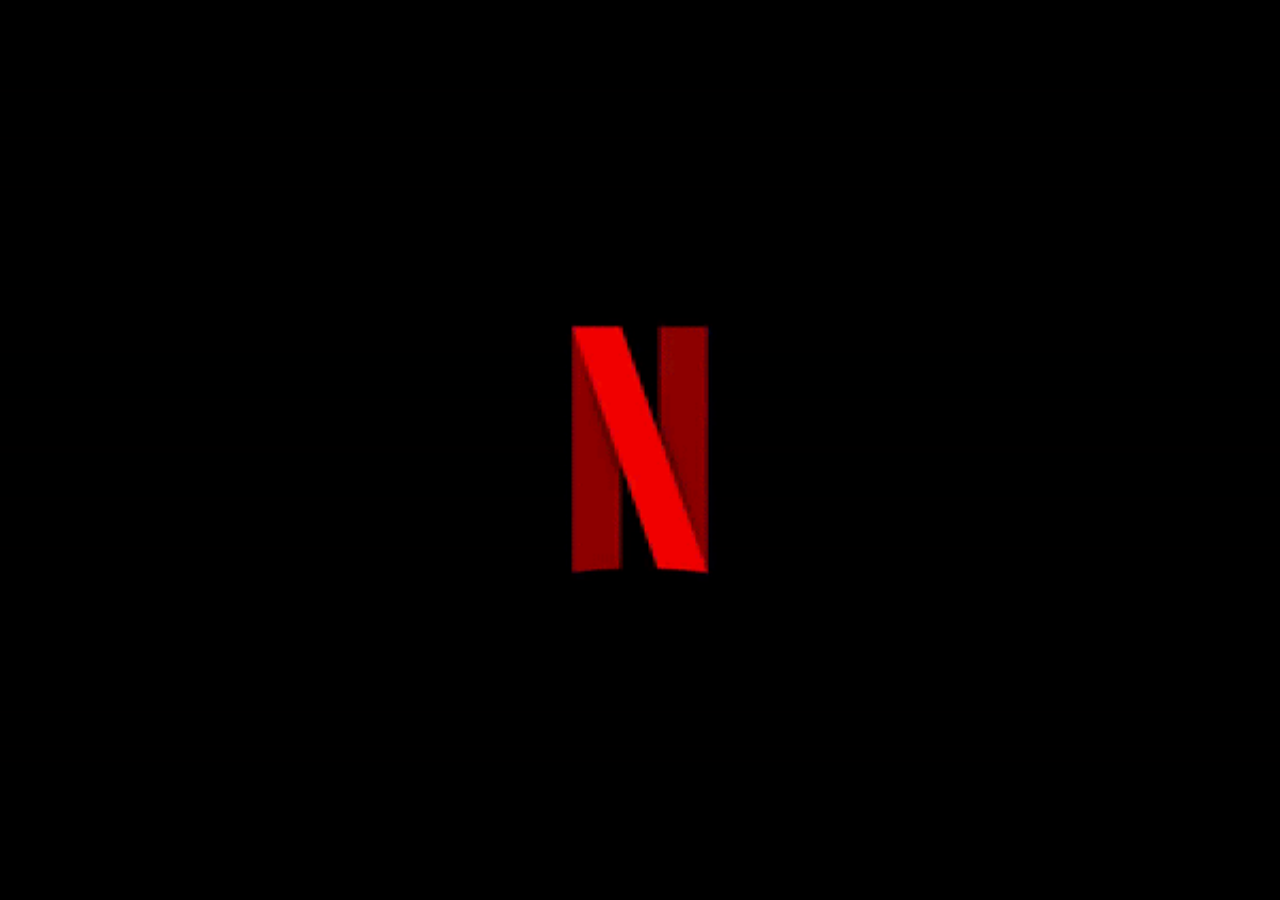
<file: Netflix/index.html>
<!DOCTYPE html>
<html lang="en">

<head>
    <meta charset="UTF-8">
    <meta name="viewport" content="width=device-width, initial-scale=1.0">
    <link rel="stylesheet" href="style.css">
    <link rel="icon" type="image/x-icon" href="./images/favicon.png" sizes="64*64">
    <link href="https://fonts.googleapis.com/css2?family=Material+Symbols+Outlined" rel="stylesheet" />
    <title>Netflix</title>
</head>

<body>
    <div id="loading">
    </div>
    <div id="content">
        <div class="header">
            <nav>
                <img src="images/logo.png" alt="" class="logo">
                <div class="button">
                    <button class="language">English<img alt="" src="images/down-icon.png"></button>
                    <button>Sign In</button>

                </div>
            </nav>
            <div class="headContainer">
                <h1>Unlimited movies, TV shows and more</h1>
                <h3>Watch anywhere. Cancel anytime.</h3>
                <p>Ready to watch? Enter your email to create or restart your membership.</p>
                <form action="#" class="email-signup">
                    <input type="email" placeholder="Enter a Email">
                    <button type="submit">Get started</button>
                </form>
            </div>
        </div>
        <hr>
        <div class="set1">
            <img src="./images/tv.png" alt="#">
            <video src="./images/video-tv-in-0819.m4v" loop autoplay muted></video>
            <div class="set1-text">
                <h1>Enjoy on your TV </h1>
                <p>Watch on smart TVs, PlayStation, Xbox, Chromecast, Apple TV, Blu-ray players and more</p>

            </div>
        </div>
        <hr>
        <div class="set2">
            <img src="./images/feature-2.png" alt="#">
            <div class="set2-text">
                <h1>Download your shows to watch offline </h1>
                <p>Save your favourites easily and always have something to watch.</p>

            </div>
        </div>
        <hr>
        <div class="set3">
            <div class="pics">
                <img src="./images/side2 bg.png" alt="#">
                <video src="./images/video-devices-in.m4v" loop autoplay muted></video>
            </div>
        </div>
        <div class="set3-text">
            <h1>Watch everywhere</h1>
            <p>Stream unlimited movies and TV programmes on your phone, tablet, laptop and
                TV.</p>
        </div>
        <hr>
        <div class="set4">
            <img src="./images/feature-4.png" alt="#">
            <div class="set4-text">
                <h1>Create profiles for kids</h1>
                <p>Send children on adventures with their favourite characters in a space made just for them—free with
                    your membership.</p>
            </div>
        </div>
        <hr>
        <div class="set5">
            <h1>Frequently Asked Questions</h1>
            <details>
                <summary>What is Netflix ? </summary>
                <p>Netflix is a streaming service that offers a wide variety of award-winning TV shows, movies, anime,
                    documentaries and more - on thousands of internet-connected devices.
                    <br><br>
                    You can watch as much as you want, whenever you want, without a single ad – all for one low monthly
                    price. There's always something new to discover, and new TV shows and movies are added every week!
                </p>
            </details>

            <details>
                <summary>How much does Netflix cost ? </summary>
                <p>Watch Netflix on your smartphone, tablet, Smart TV, laptop, or streaming device, all for one fixed
                    monthly fee. Plans range from ₹ 149 to ₹ 649 a month. No extra costs, no contracts.</p>
            </details>

            <details>
                <summary>Where can I watch ? </summary>
                <p>Watch anywhere, anytime. Sign in with your Netflix account to watch instantly on the web at
                    netflix.com from your personal computer or on any internet-connected device that offers the Netflix
                    app, including smart TVs, smartphones, tablets, streaming media players and game consoles.
                    <br><br>
                    You can also download your favourite shows with the iOS, Android, or Windows 10 app. Use downloads
                    to watch while you're on the go and without an internet connection. Take Netflix with you anywhere.
                </p>
            </details>

            <details>
                <summary>How do I cancel ? </summary>
                <p>Netflix is flexible. There are no annoying contracts and no commitments. You can easily cancel your
                    account online in two clicks. There are no cancellation fees – start or stop your account anytime.
                </p>
            </details>

            <details>
                <summary>What can I watch on Netflix ? </summary>
                <p>Netflix has an extensive library of feature films, documentaries, TV shows, anime, award-winning
                    Netflix originals, and more. Watch as much as you want, anytime you want.</p>
            </details>

            <details>
                <summary>Is Netflix good for kids ? </summary>
                <p>The Netflix Kids experience is included in your membership to give parents control while kids enjoy
                    family-friendly TV shows and films in their own space.
                    <br><br>
                    Kids profiles come with PIN-protected parental controls that let you restrict the maturity rating of
                    content kids can watch and block specific titles you don’t want kids to see.</p>
            </details>

        </div>
        <div class="headContainer1">

            <p>Ready to watch? Enter your email to create or restart your membership.</p>
            <form action="#" class="email-signup1">
                <input type="email" placeholder="Enter a Email">
                <button type="submit">Get started</button>
            </form>
        </div>
        <hr>

        <div class="footer">
            <p>Questions? Call <u>000-800-919-1694</u></p>
            <ul>
                <li><a href="#">FAQ</a></li>
                <li><a href="#">Media Center</a></li>
                <li><a href="#">Ways to watch</a></li>
                <li><a href="#">Cookie Preferences</a></li>
                <li><a href="#">Speed Test</a></li>
            </ul>

            <ul>
                <li><a href="#">Help Center</a></li>
                <li><a href="#">Investors Relations</a></li>
                <li><a href="#">Term of Use</a></li>
                <li><a href="#">Cooperate Information</a></li>
                <li><a href="#">Legal Notices</a></li>
            </ul>

            <ul>
                <li><a href="#">Account</a></li>
                <li><a href="#">Jobs</a></li>
                <li><a href="#">Privacy</a></li>
                <li><a href="#">Contact Us</a></li>
                <li><a href="#">Only on Netflix </a></li>
            </ul>
            <div class="language-bar">

                <select aria-label="label for the select" name="#">

                    <option value="#">English</option>
                    <option value="#">हिन्दी</option>

                </select>

            </div> <br>
            <p><span>Netflix India</span></p>
        </div>

    </div>

    <script>
        var overlayloader = document.getElementById("loading");
        var contentDiv = document.getElementById("content");

        function displayContent() {
            overlayloader.style.display = "none";
            contentDiv.style.display = "block";
        }
        window.addEventListener("load", function() {
            setTimeout(displayContent, 3850);
        });
    </script>
</body>

</html>
</file>
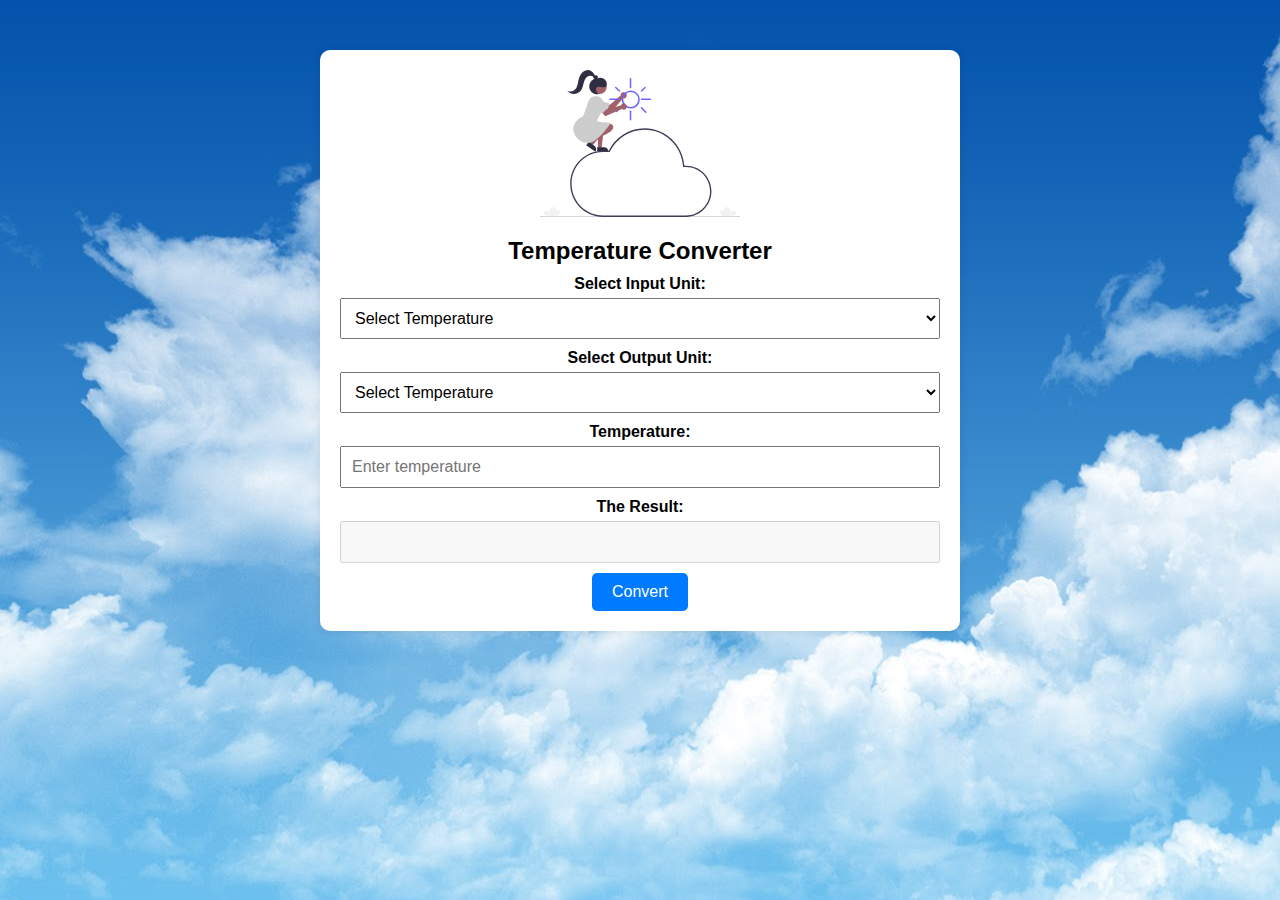
<file: Temperature/index.html>
<!DOCTYPE html>
<html lang="en">
<head>
    <meta charset="UTF-8">
    <meta name="viewport" content="width=device-width, initial-scale=1.0">
    <title>Temperature Converter</title>
    <link rel="stylesheet" href="style.css">
</head>
<body>
    <div class="container">
        <img src="./undraw_weather_app_re_kcb1.svg" alt="">
        <h1>Temperature Converter</h1>
        <label for="inputUnit">Select Input Unit:</label>
        <select id="inputUnit" required>
            <option value="select" disabled selected>Select Temperature</option>
            <option value="celsius">Celsius</option>
            <option value="fahrenheit">Fahrenheit</option>
            <option value="kelvin">Kelvin</option>
            <option value="rankine">Rankine</option>
        </select>
        <label for="outputUnit">Select Output Unit:</label>
        <select id="outputUnit" required>
            <option value="select" disabled selected>Select Temperature</option>
            <option value="celsius">Celsius</option>
            <option value="fahrenheit">Fahrenheit</option>
            <option value="kelvin">Kelvin</option>
            <option value="rankine">Rankine</option>
        </select>
        <label for="temperature">Temperature:</label>
        <input type="number" id="temperature" placeholder="Enter temperature" />
        <label for="Result">The Result:</label>
        <input type="text" id="Result" value="" disabled />
        <button onclick="convertTemperature()">Convert</button>
    </div>
    <script src="script.js"></script>
</body>
</html>
</file>
<file: Netflix/style.css>
* {
    margin: 0;
    padding: 0;
    box-sizing: border-box;
}

body {
    background-color: #000;
    color: #fff;
    -webkit-user-select: none;
    user-select: none;
}

.header {
    width: 100%;
    height: 100vh;
    background: linear-gradient(rgba(0, 0, 0, 0.7), rgba(0, 0, 0, 0.7)), url(images/bg1.jpg);
    background-size: cover;
    background-position: center;
    padding: 10px 8%;
    position: relative;
}

nav {
    display: flex;
    justify-content: space-between;
    align-items: center;
    padding: 10px 0;
}

.logo {
    width: 150px;
    cursor: pointer;
}

nav button {
    border: 0;
    outline: none;
    cursor: pointer;
    background-color: #db0001;
    color: #fff;
    padding: 7px 10px;
    font-size: 12px;
    border-radius: 4px;
    margin-left: 10px;
    cursor: pointer;
}

.language {
    display: inline-flex;
    align-items: center;
    background: transparent;
    border: 1px solid #fff;
    padding: 7px 10px;
}

.language img {
    width: 10px;
    margin-left: 10px;
}

.headContainer {
    position: absolute;
    top: 40%;
    left: 48%;
    transform: translate(-50%, -50%);
    text-align: center;
    margin-top: 100px;

}

.headContainer h1 {
    font-size: 38px;
    line-height: 70px;
    font-weight: 600;
    position: relative;
    text-align: none;
}

.headContainer h3 {
    font-weight: 400;
    margin-bottom: 20px;

}

.email-signup {
    background: linear-gradient(rgb(0, 0, 0, 0.5), rgb(0, 0, 0, 0.5));
    border-radius: 4px;
    display: flex;
    align-items: center;
    margin-top: 30px;
    overflow: hidden;
}

.email-signup input {
    flex: 1;
    border: 1px solid #fff;
    outline: 0;
    color: #fff;
    margin-left: 0px;
    padding: 15px 30px;
    background: transparent;

}

.email-signup button {
    background: #db0001;
    border: 0;
    outline: 0;
    color: #fff;
    font-size: 16px;
    cursor: pointer;
    padding: 15px 30px;
}

hr {
    width: 100%;
    border: 2px solid rgb(66, 66, 66);
}

.set1 .set1-text h1 {
    position: relative;
    top: -150px;
    font-size: 50px;
    text-align: center;
}

.set1 .set1-text p {
    font-size: 25px;
    position: relative;
    top: -130px;
    margin-left: 100px;

}

.set1 img {
    width: 600px;
    float: right;
}

.set1 video {
    position: relative;
    top: 60px;
    left: 50%;
    width: 500px;
    z-index: -9999;
}

.set2 img {
    float: left;
    width: 400px;
    margin-left: 100px;

}

.set2 .set2-text h1 {
    font-size: 50px;
    font-weight: bold;
    margin-right: 200px;
    margin-top: 80px;
}

.set2 .set2-text p {
    font-size: 24px;
    padding: 13px;
    margin-right: 100px;
}

.set3 {
    margin: 100px 115px;
    width: 600px;
    position: relative;
    float: right;
    height: 55vh;
}

.pics {
    position: relative;
}

.pics img,
.pics video {
    width: 100%;
    height: auto;
}

.pics video {
    width: 380px;
    position: absolute;
    top: 40px;
    left: 110px;
    object-fit: cover;
    z-index: -1;
}

.set3-text {
    text-align: center;
    position: relative;
    top: 200px;

}

.set3-text h1 {
    font-size: 50px;

}

.set3-text p {
    margin-top: 50px;
    font-size: 28px;
}

.set4 img {
    width: 600px;
    margin-left: 100px;
}

.set4-text {
    width: 500px;
    float: right;
    position: relative;
    top: 100px;

}

.set4-text h1 {
    font-size: 40px;
    padding: 20px;
}

.set4-text p {
    font-size: 25px;
    padding: 20px;
}


#loading {
    background: #000 url("./images/ezgif-3-8496d80c54.gif") no-repeat center center;
    background-size: 100%;
    height: 100vh;
    width: 100%;
    position: fixed;
    z-index: 100000;
    top: 0;
    left: 0;
}

#content {
    display: none;
    height: 100vh;
    width: 100%;

    z-index: 99999;
    background-color: white;
    text-align: center;

    box-sizing: border-box;
}

.set5 {
    height: auto;
    padding-bottom: 30px;
    text-align: left;
}

.set5 h1 {
    text-align: center;
    padding: 20px;
}

.set5 details {
    display: block;
    margin: 10px 0;
    width: 600px;
    margin-left: 400px;
    background-color: #333;
    font-size: 20px;
}

.set5 summary {
    cursor: pointer;
    list-style-type: none;
    border: 1px solid #fff;
    padding: 25px;
    position: relative;
}

.set5 summary:hover {
    background-color: rgb(97, 96, 96);
    color: #fff;
}

.set5 summary::before {
    content: "+";
    color: #fff;
    position: absolute;
    left: 93%;
    top: 35px;
    font-size: 1.6rem;
    transform: translateY(-50%);
    transition: transform 0.3s ease;
}

.set5 details[open] summary::before {
    content: "x";

}

.set5 p {
    margin: 5px;
    padding-top: 20px;
    padding-bottom: 20px;
    font-size: 21px;
    display: none;
}

.set5 details[open] p {
    display: block;
}

.headContainer1 {
    position: relative;
    margin-top: 30px;
    left: 50%;
    transform: translateX(-50%);
    text-align: center;
    padding-bottom: 30px;
}

.headContainer1 p {
    font-size: 22px;
    line-height: 28px;
    font-weight: 600;
    padding-bottom: 30px;
    text-align: center;
}

.email-signup1 {
    background: linear-gradient(rgba(0, 0, 0, 0.5), rgba(0, 0, 0, 0.5));
    border-radius: 4px;
    display: flex;
    width: 500px;
    align-items: center;
    margin: 0 auto;
    overflow: hidden;
}

.email-signup1 input {
    flex: 1;
    border: none;
    outline: 0;
    color: #000;
    padding: 18px 30px;
    background: #fff;
}

.email-signup1 button {
    background: #db0001;
    border: 0;
    outline: 0;
    color: #fff;
    font-size: 16px;
    cursor: pointer;
    padding: 18px 30px;
}

.footer {
    text-align: left;
    margin: 20px 85px;
    height: auto;
    padding-bottom: 50px;
}

.footer p {
    font-size: 20px;
}

.footer p span {
    color: grey;
    font-size: 15px;
}

.footer ul {
    list-style: none;
    padding: 40px;
    display: inline-flex;
    flex-direction: column;
}

.footer li {
    padding: 10px;
}

.footer li a {
    color: #fff;

}

.language-bar {
    position: relative;
    width: 150px;
    border: 1px solid #fff;
    overflow: hidden;
}

.language-bar select {
    width: 100%;
    padding: 15px 40px 15px 20px;
    background: transparent;
    color: #fff;
    border: none;
    -moz-appearance: none;
    -webkit-appearance: none;
    appearance: none;
    cursor: pointer;
}

.language-bar::after {
    content: "";
    background-image: url('./images/down-icon.png');
    background-repeat: no-repeat;
    background-size: contain;
    display: block;
    width: 20px;
    height: 8px;
    position: absolute;
    right: 10px;
    top: 50%;
    transform: translateY(-50%);
    pointer-events: none;
}

@media (max-width:500px) {
    #loading {
        display: none;
    }

    .header {
        max-height: auto !important;
        min-height: auto ! important;
    }

    .header button {
        height: 50px;
        font-size: 12px;
    }

    .set1 {
        max-height: auto !important;
        max-width: auto !important;
    }

    .set1 img {
        width: 400px;
        margin-top: 36%;
        padding: 0;
    }


}
</file>
<file: Temperature/style.css>
body {
    font-family: Arial, sans-serif;
    text-align: center;
    background: url(./skt.jpg);
}

.container {
    max-width: 600px;
    margin: 50px auto;
    padding: 20px;
    background-color: #fff;
    box-shadow: 0 0 10px rgba(0, 0, 0, 0.1);
    border-radius: 10px;
}

.container img {
    width: 200px;
    height: auto;
    display: block;
    margin: 0 auto 20px;
}

h1 {
    font-size: 24px;
    margin-bottom: 10px;
}

label {
    display: block;
    font-size: 16px;
    font-weight: bold;
    margin-bottom: 5px;
}

select,
input {
    padding: 10px;
    font-size: 16px;
    margin-bottom: 10px;
    width: 100%;
    box-sizing: border-box;
}

button {
    padding: 10px 20px;
    font-size: 16px;
    background-color: #007bff;
    color: #fff;
    border: none;
    border-radius: 5px;
    cursor: pointer;
}

button:hover {
    background-color: #0056b3;
}

#result {
    font-size: 18px;
    margin-top: 10px;
}
</file>
